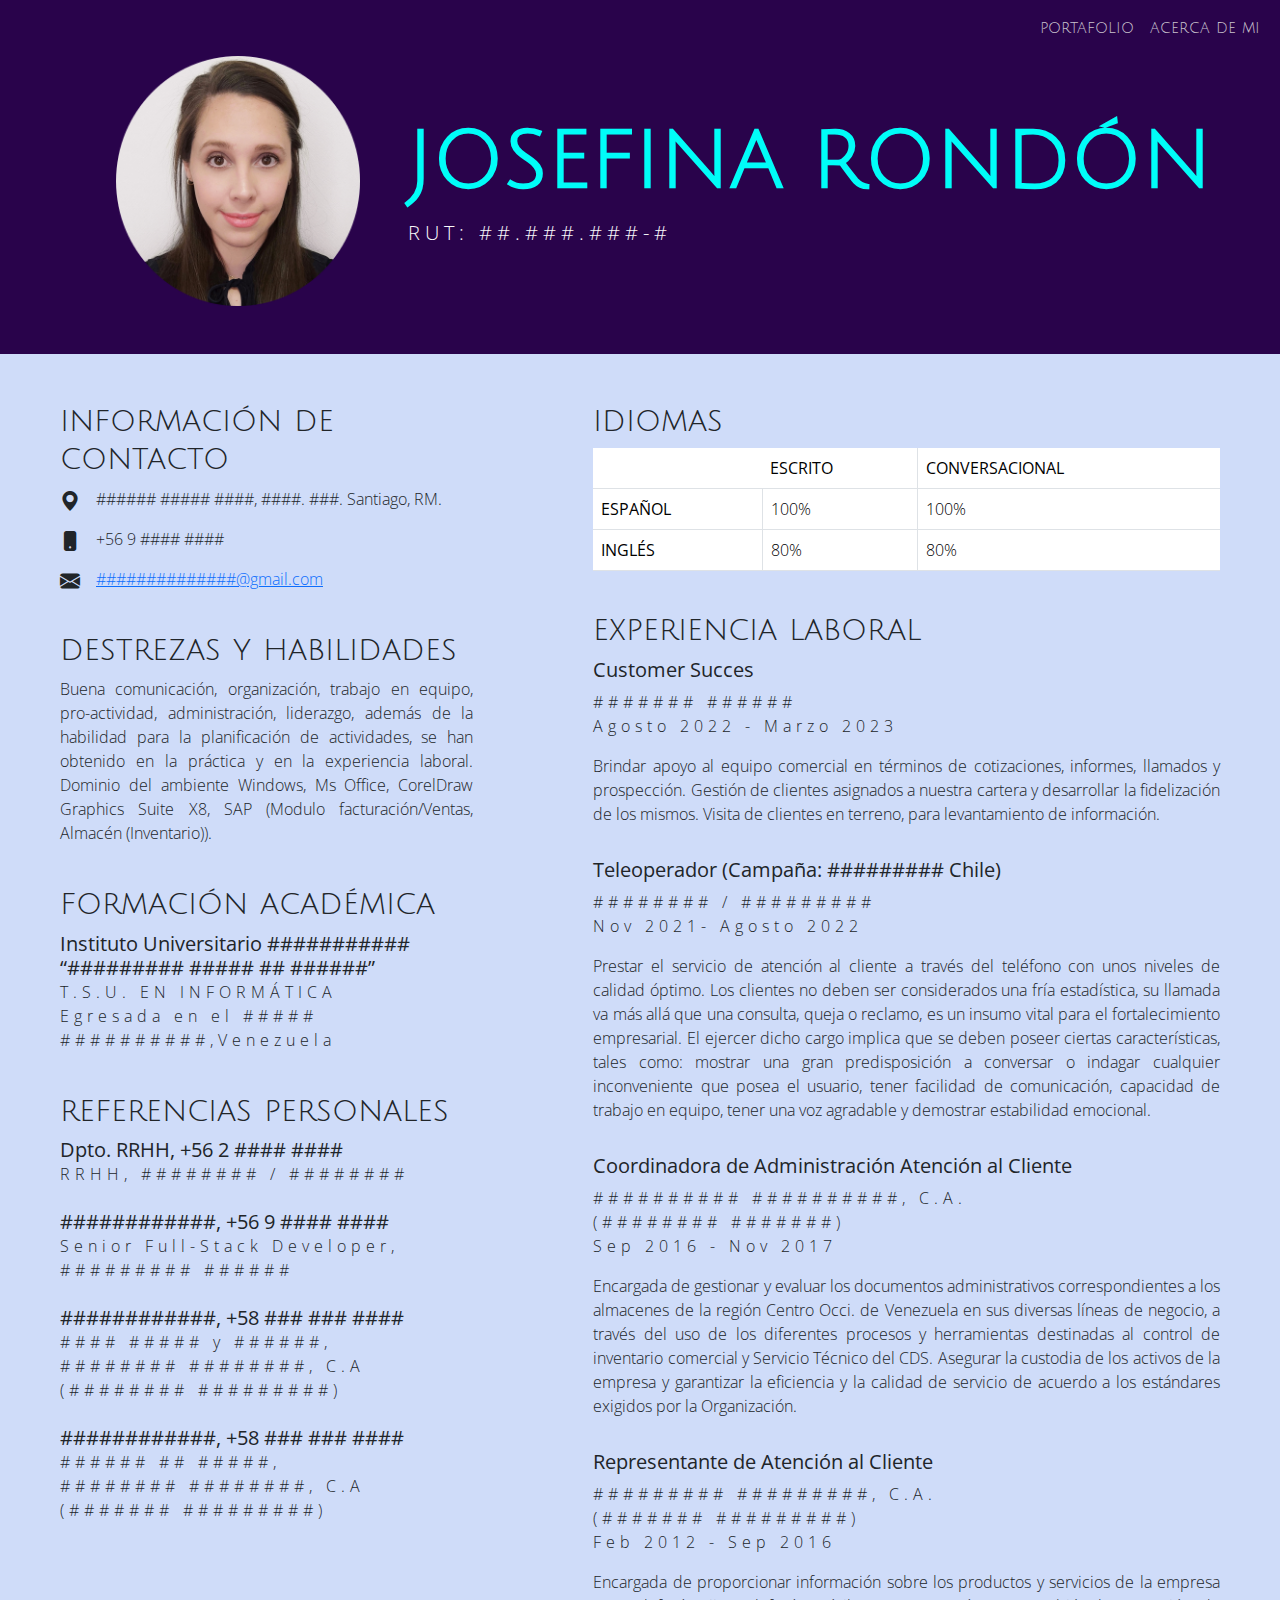
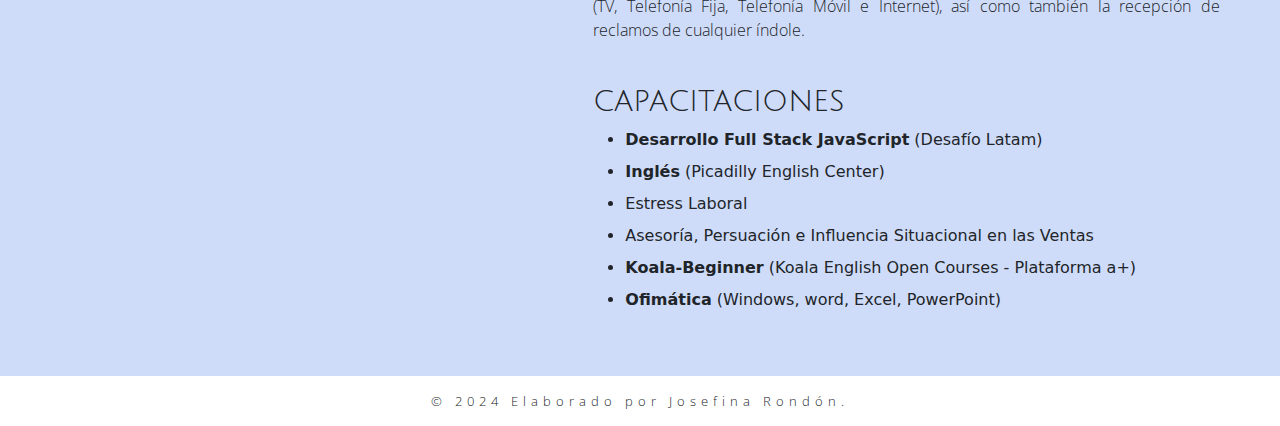
<file: index.html>
<!DOCTYPE html>
<html lang="en">
  <head>
    <meta charset="UTF-8" />
    <meta name="viewport" content="width=device-width, initial-scale=1.0" />
    <title>CV Josefina Rondón</title>
    <link
      rel="shortcut icon"
      href="./assets/imgs/imgs-index/cv-favicon.png"
      type="image/x-icon"
    />
    <!--------------👇🏻NORMALIZE -------------->
    <link rel="stylesheet" href="./assets/normalize.css" />
    <!--------------👇🏻 CSS -------------->
    <link rel="stylesheet" href="./assets/index-style.css" />
    <!--------------👇🏻 BOOTSTRAP ICON -------------->
    <link
      rel="stylesheet"
      href="https://cdn.jsdelivr.net/npm/bootstrap-icons@1.11.3/font/bootstrap-icons.min.css"
    />
    <!--------------👇🏻 BOOTSTRAP -------------->
    <link
      href="https://cdn.jsdelivr.net/npm/bootstrap@5.3.3/dist/css/bootstrap.min.css"
      rel="stylesheet"
      integrity="sha384-QWTKZyjpPEjISv5WaRU9OFeRpok6YctnYmDr5pNlyT2bRjXh0JMhjY6hW+ALEwIH"
      crossorigin="anonymous"
    />
  </head>
  <body>
    <!--------------👇🏻 NAVBAR -------------->
    <nav class="navbar navbar-dark navbar-expand-lg bg-navbar navbar-font">
      <div class="container-fluid">
        <button
          class="navbar-toggler"
          type="button"
          data-bs-toggle="collapse"
          data-bs-target="#navbarNavAltMarkup"
          aria-controls="navbarNavAltMarkup"
          aria-expanded="false"
          aria-label="Toggle navigation"
        >
          <span class="navbar-toggler-icon"></span>
        </button>
        <div
          class="collapse navbar-collapse flex-row-reverse"
          id="navbarNavAltMarkup"
        >
          <div class="navbar-nav">
            <a class="nav-link" href="./portafolio.html">portafolio</a>
            <a class="nav-link" href="./acerca_de_mi.html">acerca de mi</a>
          </div>
        </div>
      </div>
    </nav>
    <!--------------👇🏻 HEADER -------------->
    <div>
      <header
        class="bg-header d-flex flex-wrap align-items-center justify-content-center pb-5"
      >
        <img
          class="img-fluid px-5 my-5 my-sm-0"
          src="./assets/imgs/imgs-index/cv-foto.png"
          alt="Foto CV Josefina Rondón"
        />
        <div class="text-center text-md-start">
          <h1 class="display-1 fw-bold mb-2 me-0">JOSEFINA RONDÓN</h1>
          <p
            class="text-spacing text-center text-sm-start fs-5 text-light mb-0 me-0"
          >
            RUT: ##.###.###-#
          </p>
        </div>
      </header>
    </div>
    <main class="container-fluid">
      <div class="row">
        <!--------------👇🏻 COLUMNA IZQUIERDA -------------->
        <div class="col-12 col-sm-5 bg-col-left p-3 pe-3 p-sm-5">
          <!--------------👇🏻 INFO. CONTACTO -------------->
          <section class="container">
            <h2>información de contacto</h2>
            <div class="d-flex">
              <i class="bi bi-geo-alt-fill fs-5"></i>
              <p class="fs-6 fs-sm-5 px-3 text-start">
                ###### ##### ####, ####. ###. Santiago, RM.
              </p>
            </div>
            <div class="d-flex">
              <i class="bi bi-phone-fill fs-5"></i>
              <p class="fs-6 fs-sm-5 px-3 text-start">+56 9 #### ####</p>
            </div>
            <div class="d-flex">
              <i class="bi bi-envelope-fill fs-5"></i>
              <p class="fs-6 fs-sm-5 px-3 text-start">
                <a
                  href="https://mail.google.com/"
                  target="_blank"
                  rel="noopener noreferrer"
                  >##############@gmail.com</a
                >
              </p>
            </div>
          </section>
          <!--------------👇🏻 DESTREZAS Y HABILIDADES -------------->
          <section class="container py-4">
            <h2>destrezas y habilidades</h2>
            <p class="fs-6 fs-sm-5">
              Buena comunicación, organización, trabajo en equipo,
              pro-actividad, administración, liderazgo, además de la habilidad
              para la planificación de actividades, se han obtenido en la
              práctica y en la experiencia laboral. Dominio del ambiente
              Windows, Ms Office, CorelDraw Graphics Suite X8, SAP (Modulo
              facturación/Ventas, Almacén (Inventario)).
            </p>
          </section>
          <!--------------👇🏻 FORMACIÓN ACADÉMICA -------------->
          <section class="container pb-4">
            <h2>formación académica</h2>
            <h5 class="mb-0 text-start">
              <strong>
                Instituto Universitario ########### <br />
                “######### ##### ## ######”</strong
              >
            </h5>
            <p class="text-spacing">
              T.S.U. EN INFORMÁTICA
              <br />
              Egresada en el #####
              <br />
              ##########,Venezuela
            </p>
          </section>
          <!--------------👇🏻 REF. PERSONALES -------------->
          <section class="container text-start">
            <h2>referencias personales</h2>
            <div class="mb-4">
              <h5 class="mb-0">
                <strong>Dpto. RRHH, +56 2 #### ####</strong>
              </h5>
              <p class="text-spacing text-start">RRHH, ######## / ########</p>
            </div>
            <div class="mb-4">
              <h5 class="mb-0">
                <strong>############, +56 9 #### ####</strong>
              </h5>
              <p class="text-spacing text-start">
                Senior Full-Stack Developer, ######### ######
              </p>
            </div>

            <div class="mb-4">
              <h5 class="mb-0">
                <strong>############, +58 ### ### ####</strong>
              </h5>
              <p class="text-spacing text-start">
                #### ##### y ######, <br />
                ######## ########, C.A <br />
                (######## #########)
              </p>
            </div>
            <div>
              <h5 class="mb-0">
                <strong>############, +58 ### ### ####</strong>
              </h5>
              <p class="text-spacing text-start">
                ###### ## #####, <br />
                ######## ########, C.A <br />
                (####### #########)
              </p>
            </div>
          </section>
        </div>
        <!--------------👇🏻 COLUMNA DERECHA -------------->
        <div class="col p-3 pe-3 p-sm-5 bg-col-left">
          <!--------------👇🏻 IDIOMAS -------------->
          <section class="container">
            <h2>idiomas</h2>
            <table class="table table-font">
              <thead>
                <tr>
                  <th scope="col"></th>
                  <th scope="col" class="table-border_right">
                    <strong>ESCRITO</strong>
                  </th>
                  <th scope="col"><strong>CONVERSACIONAL</strong></th>
                </tr>
              </thead>
              <tbody>
                <tr>
                  <th scope="row" class="table-border_right">
                    <strong>ESPAÑOL</strong>
                  </th>
                  <td class="table-border_right">100%</td>
                  <td>100%</td>
                </tr>
                <tr>
                  <th scope="row" class="table-border_right">
                    <strong>INGLÉS</strong>
                  </th>
                  <td class="table-border_right">80%</td>
                  <td>80%</td>
                </tr>
              </tbody>
            </table>
          </section>
          <!--------------👇🏻 EXP. LABORAL -------------->
          <section class="container py-4">
            <h2>experiencia laboral</h2>
            <div>
              <h5><strong>Customer Succes</strong></h5>
              <p class="text-spacing">
                ####### ###### <br />
                Agosto 2022 - Marzo 2023
              </p>
              <p>
                Brindar apoyo al equipo comercial en términos de cotizaciones,
                informes, llamados y prospección. Gestión de clientes asignados
                a nuestra cartera y desarrollar la fidelización de los mismos.
                Visita de clientes en terreno, para levantamiento de
                información.
              </p>
            </div>
            <div class="py-3">
              <h5>
                <strong>Teleoperador (Campaña: ######### Chile)</strong>
              </h5>
              <p class="text-spacing">
                ######## / #########
                <br />
                Nov 2021- Agosto 2022
              </p>
              <p>
                Prestar el servicio de atención al cliente a través del teléfono
                con unos niveles de calidad óptimo. Los clientes no deben ser
                considerados una fría estadística, su llamada va más allá que
                una consulta, queja o reclamo, es un insumo vital para el
                fortalecimiento empresarial. El ejercer dicho cargo implica que
                se deben poseer ciertas características, tales como: mostrar una
                gran predisposición a conversar o indagar cualquier
                inconveniente que posea el usuario, tener facilidad de
                comunicación, capacidad de trabajo en equipo, tener una voz
                agradable y demostrar estabilidad emocional.
              </p>
            </div>
            <div>
              <h5>
                <strong
                  >Coordinadora de Administración Atención al Cliente</strong
                >
              </h5>
              <p class="text-spacing">
                ########## ##########, C.A. <br />
                (######## #######)
                <br />
                Sep 2016 - Nov 2017
              </p>
              <p>
                Encargada de gestionar y evaluar los documentos administrativos
                correspondientes a los almacenes de la región Centro Occi. de
                Venezuela en sus diversas líneas de negocio, a través del uso de
                los diferentes procesos y herramientas destinadas al control de
                inventario comercial y Servicio Técnico del CDS. Asegurar la
                custodia de los activos de la empresa y garantizar la eficiencia
                y la calidad de servicio de acuerdo a los estándares exigidos
                por la Organización.
              </p>
            </div>
            <div class="pt-3 mb-0">
              <h5>
                <strong>Representante de Atención al Cliente</strong>
              </h5>
              <p class="text-spacing">
                ######### #########, C.A. <br />
                (####### #########)
                <br />
                Feb 2012 - Sep 2016
              </p>
              <p>
                Encargada de proporcionar información sobre los productos y
                servicios de la empresa (TV, Telefonía Fija, Telefonía Móvil e
                Internet), así como también la recepción de reclamos de
                cualquier índole.
              </p>
            </div>
          </section>
          <!--------------👇🏻 CAPACITACIONES -------------->
          <section class="container pt-0 pb-0">
            <h2>capacitaciones</h2>
            <div>
              <ul>
                <li class="mb-2">
                  <strong>Desarrollo Full Stack JavaScript</strong> (Desafío
                  Latam)
                </li>
                <li class="mb-2">
                  <strong>Inglés</strong> (Picadilly English Center)
                </li>
                <li class="mb-2">Estress Laboral</li>
                <li class="mb-2">
                  Asesoría, Persuación e Influencia Situacional en las Ventas
                </li>
                <li class="mb-2">
                  <strong>Koala-Beginner</strong> (Koala English Open Courses -
                  Plataforma a+)
                </li>
                <li>
                  <strong>Ofimática</strong> (Windows, word, Excel, PowerPoint)
                </li>
              </ul>
            </div>
          </section>
        </div>
      </div>
    </main>
    <!--------------👇🏻 FOOTER -------------->
    <footer>
      <div
        class="d-flex justify-content-center align-items-center ps-3 pe-3 pt-sm-3"
      >
        <p class="p_footer-font text-spacing mb-0">
          © 2024 Elaborado por Josefina Rondón.
        </p>
      </div>
    </footer>
    <!--------------👇🏻 BOOTSTRAP -------------->
    <script
      src="https://cdn.jsdelivr.net/npm/bootstrap@5.3.3/dist/js/bootstrap.bundle.min.js"
      integrity="sha384-YvpcrYf0tY3lHB60NNkmXc5s9fDVZLESaAA55NDzOxhy9GkcIdslK1eN7N6jIeHz"
      crossorigin="anonymous"
    ></script>
  </body>
</html>
</file>
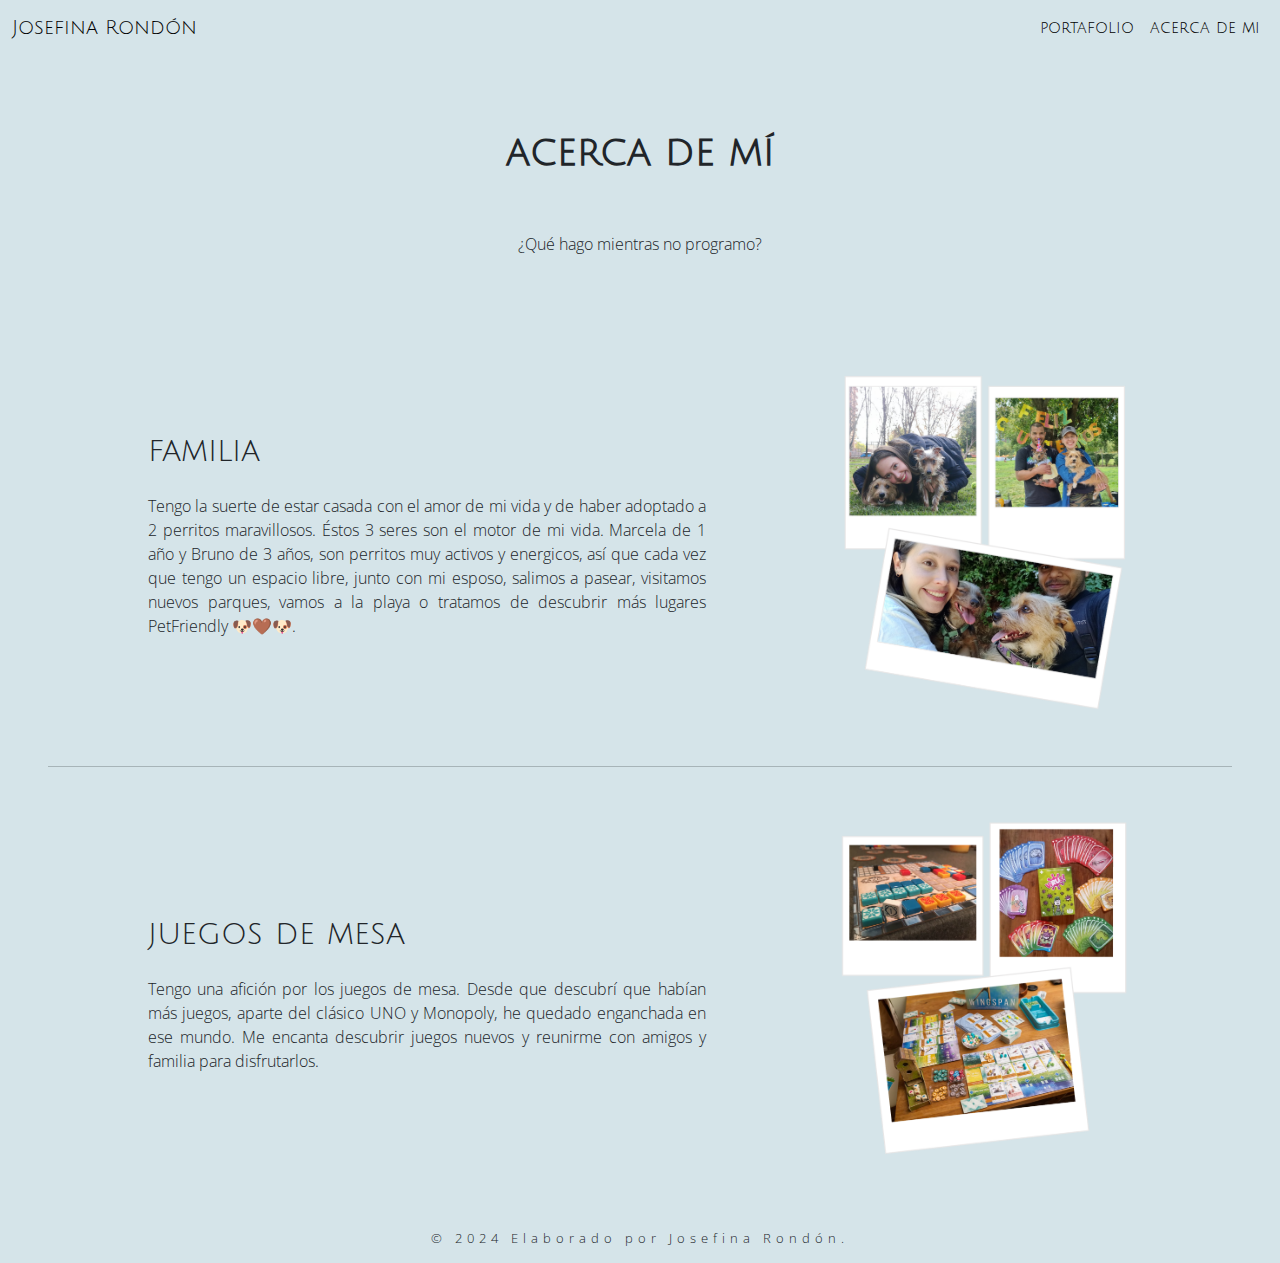
<file: acerca_de_mi.html>
<!DOCTYPE html>
<html lang="en">
  <head>
    <meta charset="UTF-8" />
    <meta name="viewport" content="width=device-width, initial-scale=1.0" />
    <title>Capacitaciones</title>
    <link
      rel="shortcut icon"
      href="./assets/imgs/imgs-acerca_de_mi/acerca_de_mi-favicon.png"
      type="image/x-icon"
    />
    <!--------------👇🏻 NORMALIZE -------------->
    <link rel="stylesheet" href="./assets/normalize.css" />
    <!--------------👇🏻 CSS -------------->
    <link rel="stylesheet" href="./assets/acerca_de_mi-style.css" />
    <!--------------👇🏻 BOOTSTRAP ICON -------------->
    <link
      rel="stylesheet"
      href="https://cdn.jsdelivr.net/npm/bootstrap-icons@1.11.3/font/bootstrap-icons.min.css"
    />
    <!--------------👇🏻 BOOTSTRAP -------------->
    <link
      href="https://cdn.jsdelivr.net/npm/bootstrap@5.3.3/dist/css/bootstrap.min.css"
      rel="stylesheet"
      integrity="sha384-QWTKZyjpPEjISv5WaRU9OFeRpok6YctnYmDr5pNlyT2bRjXh0JMhjY6hW+ALEwIH"
      crossorigin="anonymous"
    />
  </head>
  <body class="back_ground-body">
    <!--------------👇🏻 NAVBAR -------------->
    <nav class="navbar navbar-expand-lg bg-navbar navbar-font">
      <div class="container-fluid">
        <a class="navbar-brand" href="./index.html">Josefina Rondón</a>
        <button
          class="navbar-toggler"
          type="button"
          data-bs-toggle="collapse"
          data-bs-target="#navbarNavAltMarkup"
          aria-controls="navbarNavAltMarkup"
          aria-expanded="false"
          aria-label="Toggle navigation"
        >
          <span class="navbar-toggler-icon"></span>
        </button>
        <div
          class="collapse navbar-collapse flex-row-reverse"
          id="navbarNavAltMarkup"
        >
          <div class="navbar-nav">
            <!--💊💊💊💊💊💊👇🏻 no me funciona la clase ACTIVE, por qué? 💊💊💊💊💊💊-->
            <a class="nav-link" href="./portafolio.html">portafolio</a>
            <a class="nav-link active" aria-current="page" href="#"
              >acerca de mi</a
            >
          </div>
        </div>
      </div>
    </nav>
    <header class="p-5">
      <div class="d-flex justify-content-center align-items-center">
        <h1 class="fw-bold text-center pb-4 pt-sm-4">acerca de mí</h1>
      </div>
      <div class="d-flex justify-content-center align-items-center">
        <p class="text-center pt-sm-4">¿Qué hago mientras no programo?</p>
      </div>
    </header>
    <main class="container-fluid">
      <div class="row">
        <!--------------👇🏻 FAMILIA -------------->
        <div class="col-12 p-3 pe-3 p-sm-5">
          <section class="container">
            <div
              class="d-flex flex-column flex-sm-row align-items-center justify-content-around"
            >
              <div class="col-sm-6">
                <h2 class="mb-sm-4">familia</h2>
                <p class="fs-6 fs-sm-5">
                  Tengo la suerte de estar casada con el amor de mi vida y de
                  haber adoptado a 2 perritos maravillosos. Éstos 3 seres son el
                  motor de mi vida. Marcela de 1 año y Bruno de 3 años, son
                  perritos muy activos y energicos, así que cada vez que tengo
                  un espacio libre, junto con mi esposo, salimos a pasear,
                  visitamos nuevos parques, vamos a la playa o tratamos de
                  descubrir más lugares PetFriendly 🐶🤎🐶.
                </p>
              </div>
              <div>
                <img src="./assets/imgs/imgs-acerca_de_mi/familia.png" alt="" />
              </div>
            </div>
          </section>
          <hr class="my-sm-5" />
          <!--------------👇🏻 JUEGOS DE MESA -------------->
          <section class="container">
            <div
              class="d-flex flex-column flex-sm-row align-items-center justify-content-around"
            >
              <div class="col-sm-6">
                <h2 class="pt-4 mb-sm-4">juegos de mesa</h2>
                <p class="fs-6 fs-sm-5">
                  Tengo una afición por los juegos de mesa. Desde que descubrí
                  que habían más juegos, aparte del clásico UNO y Monopoly, he
                  quedado enganchada en ese mundo. Me encanta descubrir juegos
                  nuevos y reunirme con amigos y familia para disfrutarlos.
                </p>
              </div>
              <div>
                <img src="./assets/imgs/imgs-acerca_de_mi/juegos.png" alt="" />
              </div>
            </div>
          </section>
        </div>
      </div>
    </main>
    <!--------------👇🏻 FOOTER -------------->
    <footer>
      <div
        class="d-flex justify-content-center align-items-center ps-3 pe-3 pt-3"
      >
        <p class="p_footer-font text-spacing mb-0">
          © 2024 Elaborado por Josefina Rondón.
        </p>
      </div>
    </footer>
    <!--------------👇🏻 BOOTSTRAP -------------->
    <script
      src="https://cdn.jsdelivr.net/npm/bootstrap@5.3.3/dist/js/bootstrap.bundle.min.js"
      integrity="sha384-YvpcrYf0tY3lHB60NNkmXc5s9fDVZLESaAA55NDzOxhy9GkcIdslK1eN7N6jIeHz"
      crossorigin="anonymous"
    ></script>
  </body>
</html>
</file>
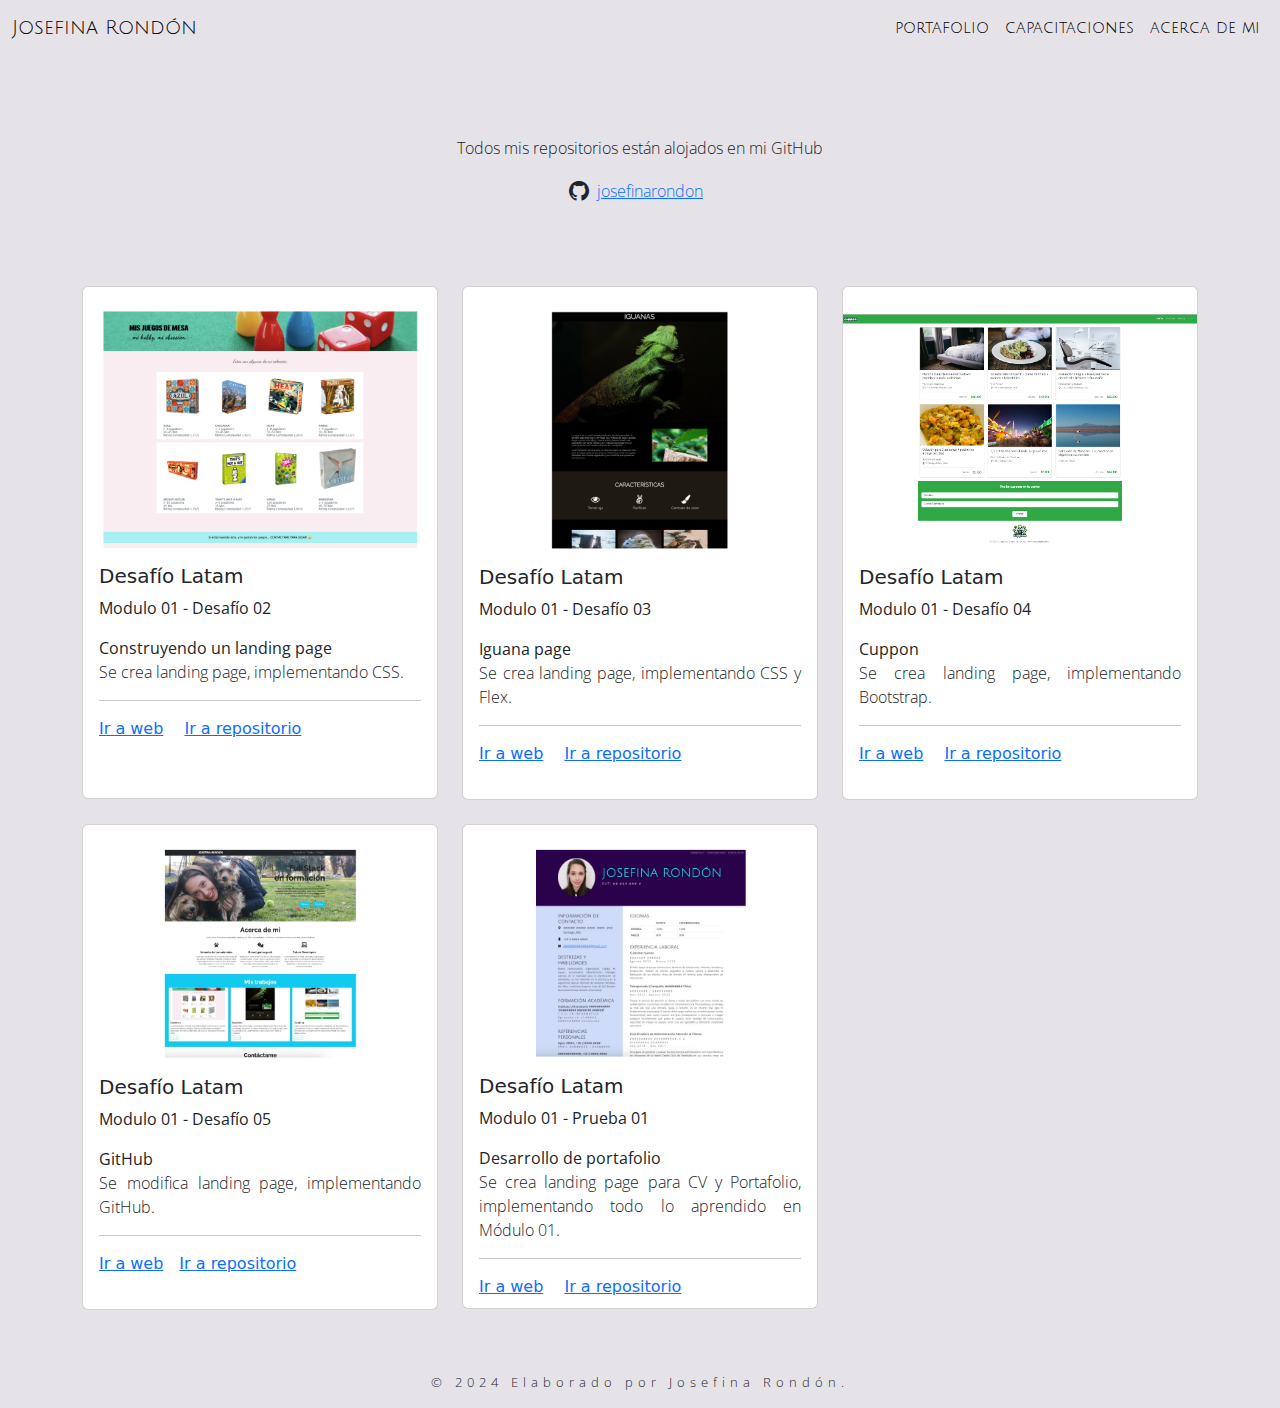
<file: portafolio.html>
<!DOCTYPE html>
<html lang="en">
  <head>
    <meta charset="UTF-8" />
    <meta name="viewport" content="width=device-width, initial-scale=1.0" />
    <title>Portafolio</title>
    <link
      rel="shortcut icon"
      href="./assets/imgs/imgs-portafolio/portafolio-favicon.png"
      type="image/x-icon"
    />
    <!--------------👇🏻 NORMALIZE -------------->
    <link rel="stylesheet" href="./assets/normalize.css" />
    <!--------------👇🏻 CSS -------------->
    <link rel="stylesheet" href="./assets/portafolio-style.css" />
    <!--------------👇🏻 BOOTSTRAP ICON -------------->
    <link
      rel="stylesheet"
      href="https://cdn.jsdelivr.net/npm/bootstrap-icons@1.11.3/font/bootstrap-icons.min.css"
    />
    <!--------------👇🏻 BOOTSTRAP -------------->
    <link
      href="https://cdn.jsdelivr.net/npm/bootstrap@5.3.3/dist/css/bootstrap.min.css"
      rel="stylesheet"
      integrity="sha384-QWTKZyjpPEjISv5WaRU9OFeRpok6YctnYmDr5pNlyT2bRjXh0JMhjY6hW+ALEwIH"
      crossorigin="anonymous"
    />
  </head>
  <body class="back_ground-body">
    <!--------------👇🏻 NAVBAR -------------->
    <nav class="navbar navbar-expand-lg bg-navbar navbar-font">
      <div class="container-fluid">
        <a class="navbar-brand" href="./index.html">Josefina Rondón</a>
        <button
          class="navbar-toggler"
          type="button"
          data-bs-toggle="collapse"
          data-bs-target="#navbarNavAltMarkup"
          aria-controls="navbarNavAltMarkup"
          aria-expanded="false"
          aria-label="Toggle navigation"
        >
          <span class="navbar-toggler-icon"></span>
        </button>
        <div
          class="collapse navbar-collapse flex-row-reverse"
          id="navbarNavAltMarkup"
        >
          <div class="navbar-nav">
            <!--💊💊💊💊💊💊💊💊👇🏻 no me funciona la clase ACTIVE, por qué? 💊💊💊💊💊💊💊💊-->
            <a class="nav-link" aria-current="page" href="#">portafolio</a>
            <a class="nav-link" href="#">capacitaciones</a>
            <a class="nav-link" href="#">acerca de mi</a>
          </div>
        </div>
      </div>
    </nav>
    <header>
      <div class="d-flex justify-content-center align-items-center">
        <p>Todos mis repositorios están alojados en mi GitHub</p>
      </div>
      <div class="d-flex justify-content-center align-items-center">
        <i class="bi bi-github fs-5"></i>
        <p class="px-2 mb-0">
          <a
            href="https://github.com/josefinarondon"
            target="_blank"
            rel="noopener noreferrer"
            >josefinarondon</a
          >
        </p>
      </div>
    </header>
    <main class="container d-flex justify-content-center align-items-center">
      <div class="row gy-4">
        <!--------------👇🏻 CARD 1 -------------->
        <div class="col-sm-12 col-md-6 col-lg-4">
          <div class="card">
            <img
              src="./assets/imgs/imgs-portafolio/desafio_02.png"
              class="card-img-top pt-4"
              alt="Print de pantalla - Desafío 02"
            />
            <div class="card-body card-size">
              <h5>Desafío Latam</h5>
              <div>
                <p>
                  <strong>Modulo 01 - Desafío 02</strong>
                </p>
                <p class="mb-0">
                  <strong>Construyendo un landing page</strong>
                </p>
                <p>Se crea landing page, implementando CSS.</p>
              </div>
              <hr />
              <div>
                <a href="#" class="card-link">Ir a web</a>
                <a href="#" class="card-link">Ir a repositorio</a>
              </div>
            </div>
          </div>
        </div>
        <!--------------👇🏻 CARD 2 -------------->
        <div class="col-sm-12 col-md-6 col-lg-4">
          <div class="card card-size">
            <img
              src="./assets/imgs/imgs-portafolio/desafio_03.png"
              class="card-img-top pt-4"
              alt="Print de pantalla - Desafío 03"
            />
            <div class="card-body card-size">
              <h5>Desafío Latam</h5>
              <div>
                <p>
                  <strong>Modulo 01 - Desafío 03</strong>
                </p>
                <p class="mb-0"><strong>Iguana page</strong></p>
                <p>Se crea landing page, implementando CSS y Flex.</p>
              </div>
              <hr />
              <div>
                <a href="#" class="card-link">Ir a web</a>
                <a href="#" class="card-link">Ir a repositorio</a>
              </div>
            </div>
          </div>
        </div>
        <!--------------👇🏻 CARD 3 -------------->
        <div class="col-sm-12 col-md-6 col-lg-4">
          <div class="card card-size">
            <img
              src="./assets/imgs/imgs-portafolio/desafio_04.png"
              class="card-img-top pt-4"
              alt="Print de pantalla - Desafío 04"
            />
            <div class="card-body card-size">
              <h5>Desafío Latam</h5>
              <div>
                <p>
                  <strong>Modulo 01 - Desafío 04</strong>
                </p>
                <p class="mb-0"><strong>Cuppon</strong></p>
                <p>Se crea landing page, implementando Bootstrap.</p>
              </div>
              <hr />
              <div>
                <a href="#" class="card-link">Ir a web</a>
                <a href="#" class="card-link">Ir a repositorio</a>
              </div>
            </div>
          </div>
        </div>
        <!--------------👇🏻 CARD 4 -------------->
        <div class="col-sm-12 col-md-6 col-lg-4">
          <div class="card card-size">
            <img
              src="./assets/imgs/imgs-portafolio/desafio_05.jpg"
              class="card-img-top pt-4"
              alt="Print de pantalla - Desafío 05"
            />
            <div class="card-body card-size">
              <h5>Desafío Latam</h5>
              <div>
                <p>
                  <strong>Modulo 01 - Desafío 05</strong>
                </p>
                <p class="mb-0"><strong> GitHub</strong></p>
                <p>Se modifica landing page, implementando GitHub.</p>
              </div>
              <hr />
              <div class="d-flex justify-content-start align-items-center">
                <a href="#" class="card-link">Ir a web</a>
                <a href="#" class="card-link">Ir a repositorio</a>
              </div>
            </div>
          </div>
        </div>
        <!--------------👇🏻 CARD 5 -------------->
        <div class="col-sm-12 col-md-6 col-lg-4">
          <div class="card">
            <img
              src="./assets/imgs/imgs-portafolio/prueba_01.jpg"
              class="card-img-top pt-4"
              alt="Print de pantalla - Prueba 01"
            />
            <div class="card-body card-size">
              <h5>Desafío Latam</h5>
              <div>
                <p>
                  <strong>Modulo 01 - Prueba 01</strong>
                </p>
                <p class="mb-0"><strong> Desarrollo de portafolio</strong></p>
                <p>
                  Se crea landing page para CV y Portafolio, implementando todo
                  lo aprendido en Módulo 01.
                </p>
              </div>
              <hr />
              <div>
                <a href="#" class="card-link">Ir a web</a>
                <a href="#" class="card-link">Ir a repositorio</a>
              </div>
            </div>
          </div>
        </div>
      </div>
    </main>
    <!--------------👇🏻 FOOTER -------------->
    <footer class="d-flex justify-content-center align-items-center mt-5">
      <p class="p_footer-font text-spacing mb-0">
        © 2024 Elaborado por Josefina Rondón.
      </p>
    </footer>
    <!--------------👇🏻 BOOTSTRAP -------------->
    <script
      src="https://cdn.jsdelivr.net/npm/bootstrap@5.3.3/dist/js/bootstrap.bundle.min.js"
      integrity="sha384-YvpcrYf0tY3lHB60NNkmXc5s9fDVZLESaAA55NDzOxhy9GkcIdslK1eN7N6jIeHz"
      crossorigin="anonymous"
    ></script>
  </body>
</html>
</file>
<file: assets/index-style.css>
@import url("https://fonts.googleapis.com/css2?family=Julius+Sans+One&display=swap");
@import url("https://fonts.googleapis.com/css2?family=Open+Sans:ital,wght@0,300..800;1,300..800&display=swap");

/* ---------------👇🏻 BODY --------------- */
body p {
  font-family: "Open Sans", sans-serif;
  font-weight: lighter;
  text-align: justify;
}
.text-spacing {
  letter-spacing: 5px;
  text-align: justify;
}

h2 {
  font-family: "julius Sans One", sans-serif;
}

section h5 {
  font-family: "Open Sans", sans-serif;
  font-weight: lighter;
  text-align: justify;
}

/* ---------------👇🏻 NAVBAR --------------- */
.navbar-font {
  font-family: "Julius Sans One", sans-serif;
}

.navbar-font a {
  color: rgb(201, 194, 206);
}

.bg-navbar {
  background-color: rgb(41, 3, 75);
}

.navbar-nav a:hover {
  color: rgb(0, 253, 248);
}

/* ---------------👇🏻 HEADER --------------- */
header h1 {
  font-family: "julius Sans One", sans-serif;
  color: rgb(0, 253, 248);
}

.bg-header {
  background-color: rgb(41, 3, 75);
  width: 100%;
}

header img {
  max-width: 250px;
  max-height: 250px;
}

/* ---------------👇🏻 MAIN --------------- */
.bg-col-left {
  background-color: rgb(207, 220, 249);
}

div a:hover {
  color: rgb(99, 5, 180);
}

/* ---------------👇🏻 TABLE --------------- */
.table-font {
  font-family: "Open Sans", sans-serif;
  font-weight: lighter;
}
table th {
  font-weight: lighter;
}

.table-border_right {
  border-right: 1px solid #dee2e6;
}

/* ---------------👇🏻 FOOTER --------------- */
footer {
  height: 50px;
}
.p_footer-font {
  text-align: center;
  font-size: smaller;
}
</file>
<file: assets/acerca_de_mi-style.css>
@import url("https://fonts.googleapis.com/css2?family=Julius+Sans+One&display=swap");
@import url("https://fonts.googleapis.com/css2?family=Open+Sans:ital,wght@0,300..800;1,300..800&display=swap");

/* ---------------👇🏻 BODY --------------- */
.back_ground-body {
  background-color: rgb(213, 228, 233);
}

body p {
  font-family: "Open Sans", sans-serif;
  font-weight: lighter;
  text-align: justify;
}
.text-spacing {
  letter-spacing: 5px;
  text-align: justify;
}

h1,
h2 {
  font-family: "julius Sans One", sans-serif;
}

/* ---------------👇🏻 NAVBAR --------------- */
.navbar-font {
  font-family: "Julius Sans One", sans-serif;
}

.navbar-font a {
  color: black;
}

.bg-navbar {
  background-color: rgb(213, 228, 233);
}

.navbar a:hover {
  color: rgb(66, 184, 182);
}

.navbar-nav a:hover {
  color: rgb(66, 184, 182);
}

/* ---------------👇🏻 MAIN --------------- */
main img {
  max-width: 350px;
  max-height: 350px;
}

/* ---------------👇🏻 FOOTER --------------- */
footer {
  height: 50px;
}
.p_footer-font {
  text-align: center;
  font-size: smaller;
}
</file>
<file: assets/portafolio-style.css>
@import url("https://fonts.googleapis.com/css2?family=Julius+Sans+One&display=swap");
@import url("https://fonts.googleapis.com/css2?family=Open+Sans:ital,wght@0,300..800;1,300..800&display=swap");

/* ---------------👇🏻 BODY --------------- */
.back_ground-body {
  background-color: rgb(230, 227, 232);
}

body p {
  font-family: "Open Sans", sans-serif;
  font-weight: lighter;
  text-align: justify;
}
.text-spacing {
  letter-spacing: 5px;
  text-align: justify;
}

h2 {
  font-family: "julius Sans One", sans-serif;
}

/* ---------------👇🏻 NAVBAR --------------- */
.navbar-font {
  font-family: "Julius Sans One", sans-serif;
}

.navbar-font a {
  color: black;
}

.bg-navbar {
  background-color: rgb(230, 227, 232);
}

.navbar a:hover {
  color: rgb(66, 184, 182);
}

.navbar-nav a:hover {
  color: rgb(66, 184, 182);
}

/* ---------------👇🏻 HEADER --------------- */
header {
  padding: 5rem;
}
/* ---------------👇🏻 CARDS --------------- */
.card-size {
  width: 100%;
  height: 250px;
}
/* ---------------👇🏻 FOOTER --------------- */
footer {
  height: 50px;
}
.p_footer-font {
  text-align: center;
  font-size: smaller;
}
</file>
